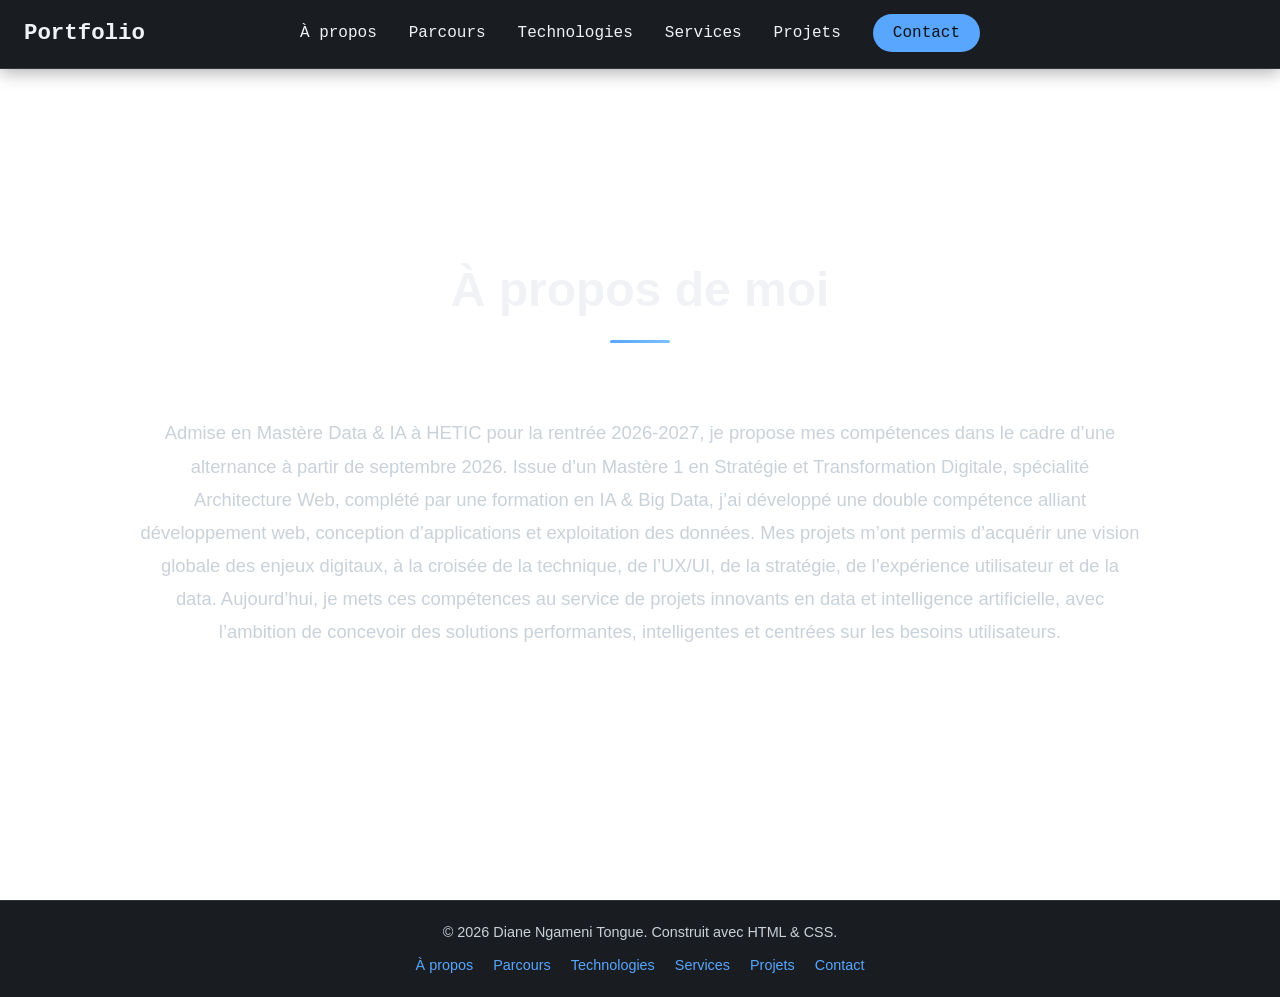
<file: about.html>
<!DOCTYPE html>
<html lang="fr">
<head>
    <meta charset="UTF-8">
    <meta name="viewport" content="width=device-width, initial-scale=1.0">
    <title>À propos</title>
    <link rel="stylesheet" href="style.css">
</head>
<body>
    <nav class="navbar">
        <div class="nav-container">
            <a href="index.html" class="logo">Portfolio</a>
            <button class="menu-toggle" id="menuToggle" aria-label="Menu">
                <span></span>
                <span></span>
                <span></span>
            </button>
            <ul class="nav-menu" id="navMenu">
                <li><a href="about.html" class="nav-link">À propos</a></li>
                <li><a href="education.html" class="nav-link">Parcours</a></li>
                <li><a href="technologies.html" class="nav-link">Technologies</a></li>
                <li><a href="services.html" class="nav-link">Services</a></li>
                <li><a href="projects.html" class="nav-link">Projets</a></li>
                <li><a href="contact.html" class="nav-link nav-link-contact">Contact</a></li>
            </ul>
        </div>
    </nav>

    <main>
        <section class="about page">
            <h2>À propos de moi</h2>
            <p>Admise en Mastère Data & IA à HETIC pour la rentrée 2026-2027, je propose mes compétences dans le
cadre d’une alternance à partir de septembre 2026.
Issue d’un Mastère 1 en Stratégie et Transformation Digitale, spécialité Architecture Web, complété par
une formation en IA & Big Data, j’ai développé une double compétence alliant développement web,
conception d’applications et exploitation des données. Mes projets m’ont permis d’acquérir une vision
globale des enjeux digitaux, à la croisée de la technique, de l’UX/UI, de la stratégie, de l’expérience
utilisateur et de la data.
Aujourd’hui, je mets ces compétences au service de projets innovants en data et intelligence
artificielle, avec l’ambition de concevoir des solutions performantes, intelligentes et centrées sur les
besoins utilisateurs.</p>
        </section>
    </main>

    <footer class="footer">
        <div class="footer-content">
            <p>&copy; 2026 Diane Ngameni Tongue. Construit avec HTML & CSS.</p>
            <nav class="footer-nav">
                <a href="about.html">À propos</a>
                <a href="education.html">Parcours</a>
                <a href="technologies.html">Technologies</a>
                <a href="services.html">Services</a>
                <a href="projects.html">Projets</a>
                <a href="contact.html">Contact</a>
            </nav>
        </div>
    </footer>

    <script src="script.js"></script>
</body>
</html>
</file>
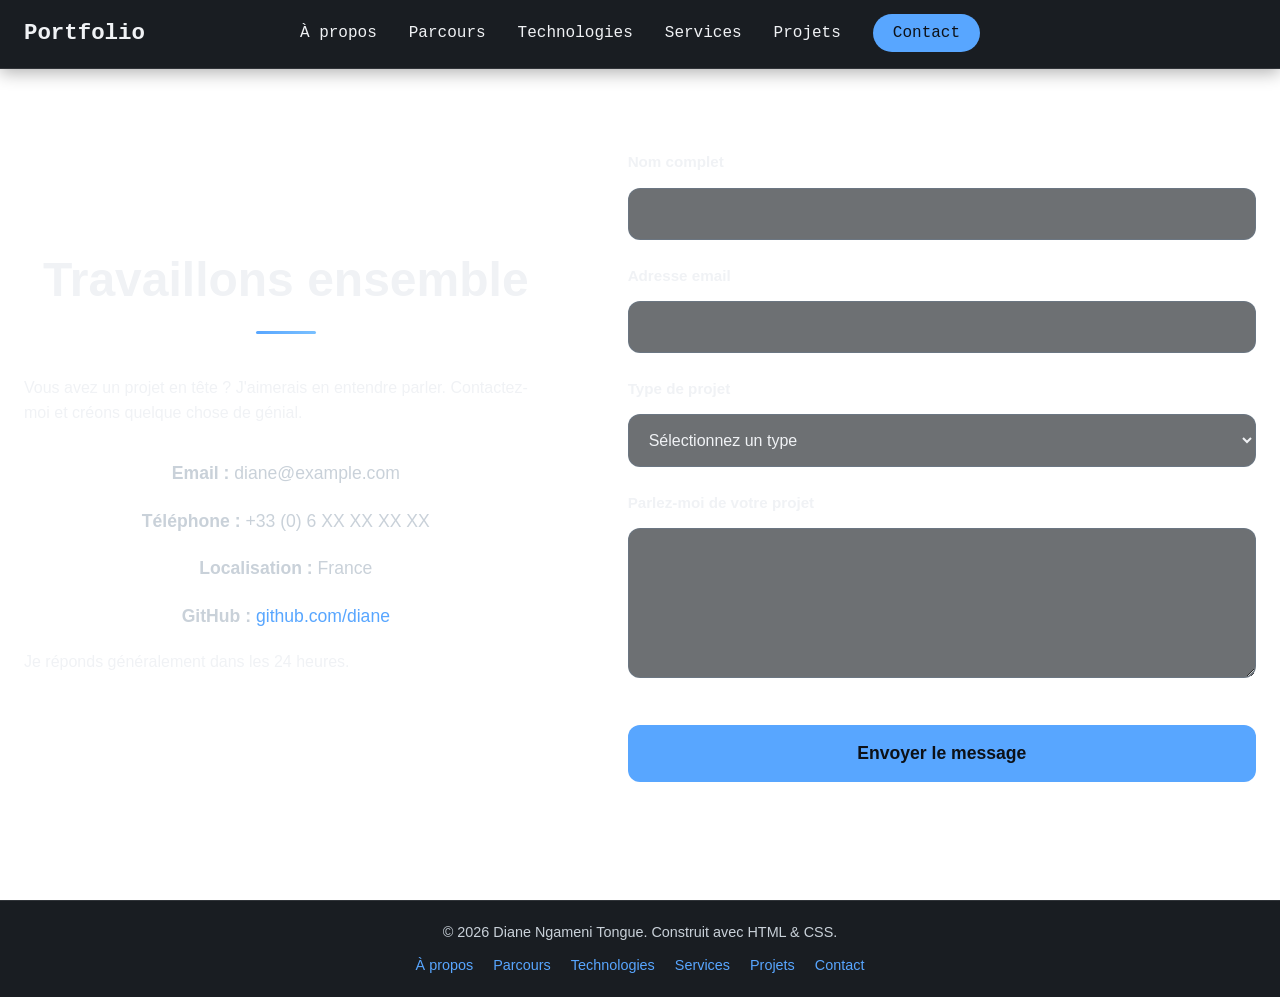
<file: contact.html>
<!DOCTYPE html>
<html lang="fr">
<head>
    <meta charset="UTF-8">
    <meta name="viewport" content="width=device-width, initial-scale=1.0">
    <title>Contact - Portfolio Développeur Web</title>
    <link rel="stylesheet" href="style.css">
</head>
<body>
    <nav class="navbar">
        <div class="nav-container">
            <a href="index.html" class="logo">Portfolio</a>
            <button class="menu-toggle" id="menuToggle" aria-label="Menu">
                <span></span>
                <span></span>
                <span></span>
            </button>
            <ul class="nav-menu" id="navMenu">
                <li><a href="about.html" class="nav-link">À propos</a></li>
                <li><a href="education.html" class="nav-link">Parcours</a></li>
                <li><a href="technologies.html" class="nav-link">Technologies</a></li>
                <li><a href="services.html" class="nav-link">Services</a></li>
                <li><a href="projects.html" class="nav-link">Projets</a></li>
                <li><a href="contact.html" class="nav-link nav-link-contact">Contact</a></li>
            </ul>
        </div>
    </nav>

    <main>
        <section class="contact page">
            <div class="contact-wrapper">
                <div class="contact-intro">
                    <h2>Travaillons ensemble</h2>
                    <p>Vous avez un projet en tête ? J'aimerais en entendre parler. Contactez-moi et créons quelque chose de génial.</p>
                    <div class="contact-info">
                        <p><strong>Email :</strong> diane@example.com</p>
                        <p><strong>Téléphone :</strong> +33 (0) 6 XX XX XX XX</p>
                        <p><strong>Localisation :</strong> France</p>
                        <p><strong>GitHub :</strong> <a href="https://github.com" target="_blank">github.com/diane</a></p>
                    </div>
                    <p>Je réponds généralement dans les 24 heures.</p>
                </div>
                
                <div class="contact-form-wrapper">
                    <form action="https://formspree.io/f/YOUR_FORM_ID" method="POST">
                        <div class="form-group">
                            <label for="name">Nom complet</label>
                            <input type="text" id="name" name="name" required>
                        </div>
                        <div class="form-group">
                            <label for="email">Adresse email</label>
                            <input type="email" id="email" name="_replyto" required>
                        </div>
                        <div class="form-group">
                            <label for="project_type">Type de projet</label>
                            <select id="project_type" name="project_type">
                                <option value="">Sélectionnez un type</option>
                                <option value="web">Développement Web</option>
                                <option value="mobile">Application Mobile</option>
                                <option value="data">Data & IA</option>
                                <option value="other">Autre</option>
                            </select>
                        </div>
                        <div class="form-group">
                            <label for="message">Parlez-moi de votre projet</label>
                            <textarea id="message" name="message" required></textarea>
                        </div>
                        <button type="submit" class="btn">Envoyer le message</button>
                    </form>
                </div>
            </div>
        </section>
    </main>

    <footer class="footer">
        <div class="footer-content">
            <p>&copy; 2026 Diane Ngameni Tongue. Construit avec HTML & CSS.</p>
            <nav class="footer-nav">
                <a href="about.html">À propos</a>
                <a href="education.html">Parcours</a>
                <a href="technologies.html">Technologies</a>
                <a href="services.html">Services</a>
                <a href="projects.html">Projets</a>
                <a href="contact.html">Contact</a>
            </nav>
        </div>
    </footer>

    <script src="script.js"></script>
</body>
</html>
</file>
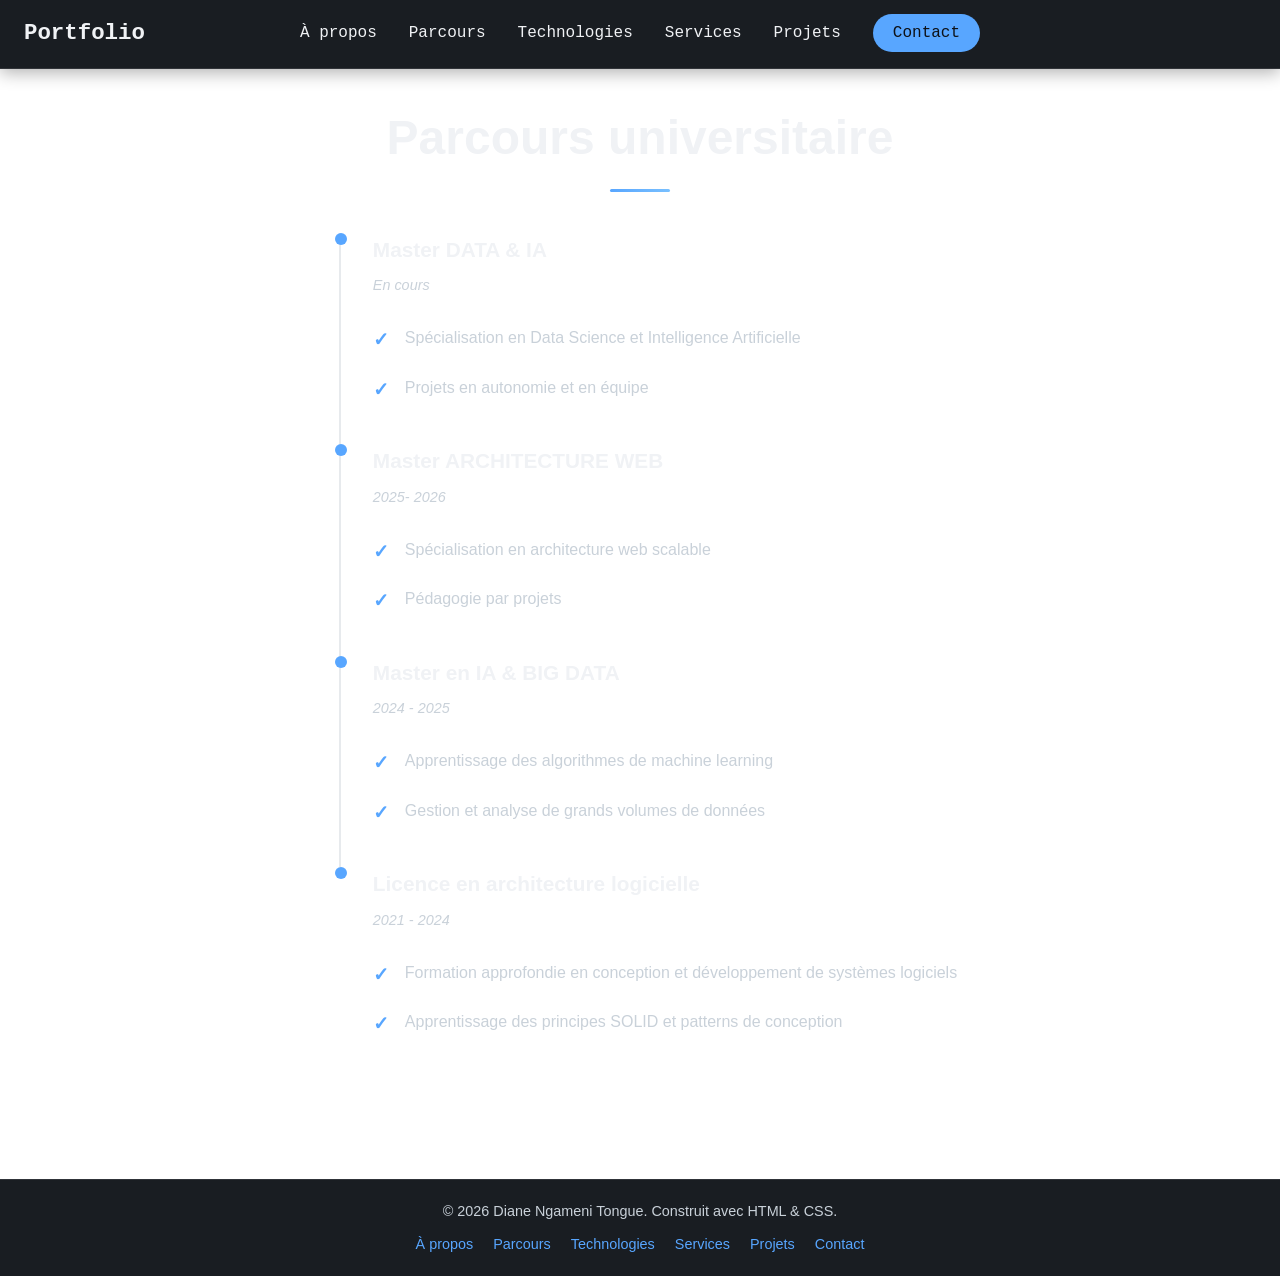
<file: education.html>
<!DOCTYPE html>
<html lang="fr">
<head>
    <meta charset="UTF-8">
    <meta name="viewport" content="width=device-width, initial-scale=1.0">
    <title>Parcours universitaire</title>
    <link rel="stylesheet" href="style.css">
</head>
<body>
    <nav class="navbar">
        <div class="nav-container">
            <a href="index.html" class="logo">Portfolio</a>
            <button class="menu-toggle" id="menuToggle" aria-label="Menu">
                <span></span>
                <span></span>
                <span></span>
            </button>
            <ul class="nav-menu" id="navMenu">
                <li><a href="about.html" class="nav-link">À propos</a></li>
                <li><a href="education.html" class="nav-link">Parcours</a></li>
                <li><a href="technologies.html" class="nav-link">Technologies</a></li>
                <li><a href="services.html" class="nav-link">Services</a></li>
                <li><a href="projects.html" class="nav-link">Projets</a></li>
                <li><a href="contact.html" class="nav-link nav-link-contact">Contact</a></li>
            </ul>
        </div>
    </nav>

    <main>
        <section class="education page">
            <h2>Parcours universitaire</h2>
            <div class="education-timeline">
                <div class="timeline-item">
                    <h3>Master DATA & IA</h3>
                    <span class="timeline-date">En cours</span>
                    <ul class="custom-list">
                        <li>Spécialisation en Data Science et Intelligence Artificielle</li>
                        <li>Projets en autonomie et en équipe</li>
                    </ul>
                </div>
                <div class="timeline-item">
                    <h3>Master ARCHITECTURE WEB</h3>
                    <span class="timeline-date">2025- 2026</span>
                    <ul class="custom-list">
                        <li>Spécialisation en architecture web scalable</li>
                        <li>Pédagogie par projets</li>
                    </ul>
                </div>
                <div class="timeline-item">
                    <h3>Master en IA & BIG DATA</h3>
                    <span class="timeline-date">2024 - 2025</span>
                    <ul class="custom-list">
                        <li>Apprentissage des algorithmes de machine learning</li>
                        <li>Gestion et analyse de grands volumes de données</li>
                    </ul>
                </div>
                <div class="timeline-item">
                    <h3>Licence en architecture logicielle</h3>
                    <span class="timeline-date">2021 - 2024</span>
                    <ul class="custom-list">
                        <li>Formation approfondie en conception et développement de systèmes logiciels</li>
                        <li>Apprentissage des principes SOLID et patterns de conception</li>
                    </ul>
                </div>
            </div>
        </section>
    </main>

    <footer class="footer">
        <div class="footer-content">
            <p>&copy; 2026 Diane Ngameni Tongue. Construit avec HTML & CSS.</p>
            <nav class="footer-nav">
                <a href="about.html">À propos</a>
                <a href="education.html">Parcours</a>
                <a href="technologies.html">Technologies</a>
                <a href="services.html">Services</a>
                <a href="projects.html">Projets</a>
                <a href="contact.html">Contact</a>
            </nav>
        </div>
    </footer>

    <script src="script.js"></script>
</body>
</html>
</file>
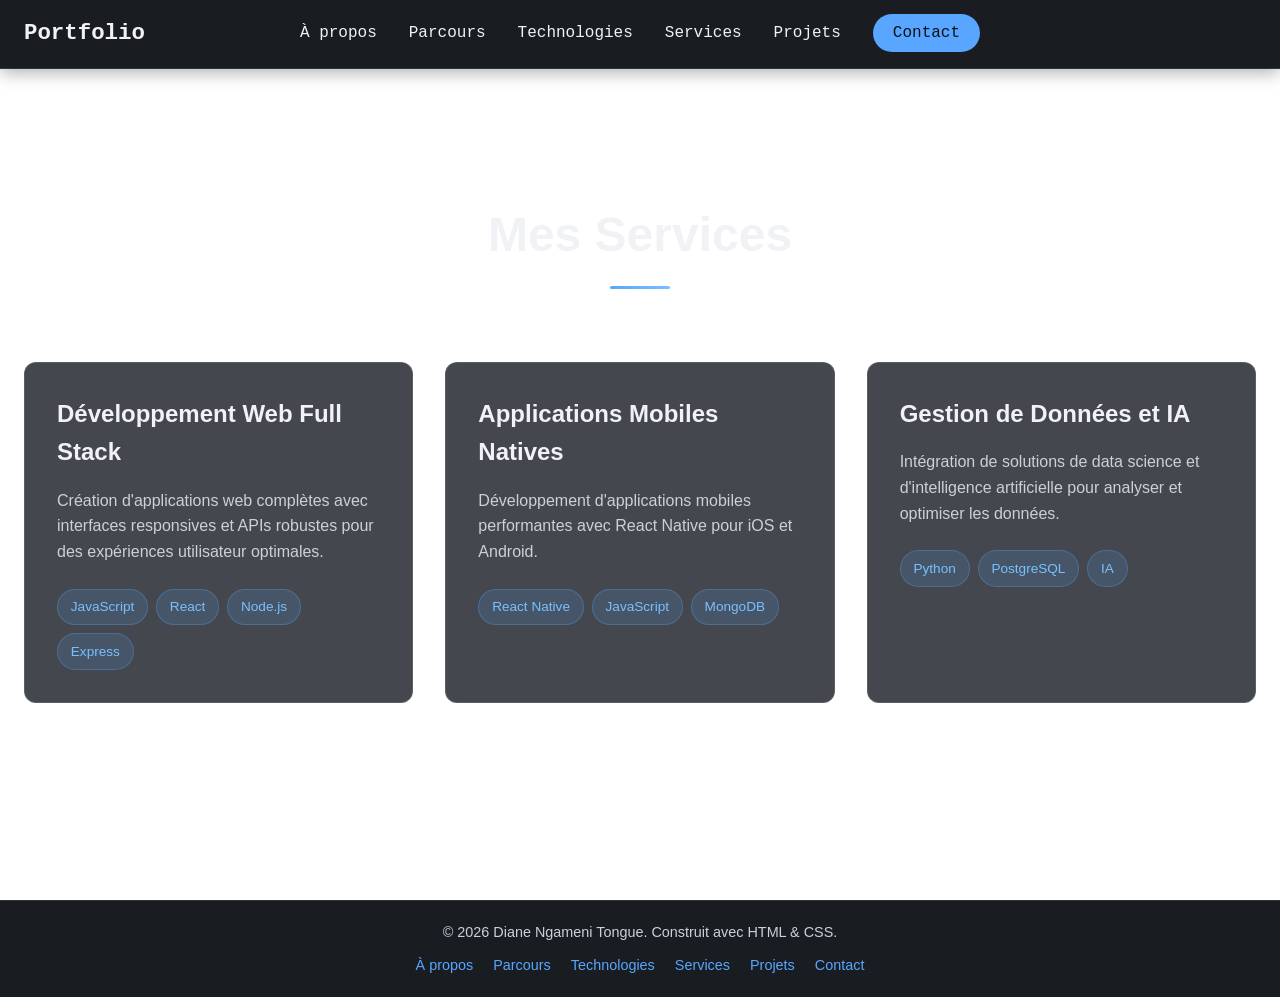
<file: services.html>
<!DOCTYPE html>
<html lang="fr">
<head>
    <meta charset="UTF-8">
    <meta name="viewport" content="width=device-width, initial-scale=1.0">
    <title>Mes Services - Portfolio Développeur Web</title>
    <link rel="stylesheet" href="style.css">
</head>
<body>
    <nav class="navbar">
        <div class="nav-container">
            <a href="index.html" class="logo">Portfolio</a>
            <button class="menu-toggle" id="menuToggle" aria-label="Menu">
                <span></span>
                <span></span>
                <span></span>
            </button>
            <ul class="nav-menu" id="navMenu">
                <li><a href="about.html" class="nav-link">À propos</a></li>
                <li><a href="education.html" class="nav-link">Parcours</a></li>
                <li><a href="technologies.html" class="nav-link">Technologies</a></li>
                <li><a href="services.html" class="nav-link">Services</a></li>
                <li><a href="projects.html" class="nav-link">Projets</a></li>
                <li><a href="contact.html" class="nav-link nav-link-contact">Contact</a></li>
            </ul>
        </div>
    </nav>

    <main>
        <section class="services page">
            <h2>Mes Services</h2>
            <div class="services-grid">
                <article class="service-card">
                    <h3>Développement Web Full Stack</h3>
                    <p>Création d'applications web complètes avec interfaces responsives et APIs robustes pour des expériences utilisateur optimales.</p>
                    <div class="service-tech">
                        <span class="tech-badge">JavaScript</span>
                        <span class="tech-badge">React</span>
                        <span class="tech-badge">Node.js</span>
                        <span class="tech-badge">Express</span>
                    </div>
                </article>
                <article class="service-card">
                    <h3>Applications Mobiles Natives</h3>
                    <p>Développement d'applications mobiles performantes avec React Native pour iOS et Android.</p>
                    <div class="service-tech">
                        <span class="tech-badge">React Native</span>
                        <span class="tech-badge">JavaScript</span>
                        <span class="tech-badge">MongoDB</span>
                    </div>
                </article>
                <article class="service-card">
                    <h3>Gestion de Données et IA</h3>
                    <p>Intégration de solutions de data science et d'intelligence artificielle pour analyser et optimiser les données.</p>
                    <div class="service-tech">
                        <span class="tech-badge">Python</span>
                        <span class="tech-badge">PostgreSQL</span>
                        <span class="tech-badge">IA</span>
                    </div>
                </article>
            </div>
        </section>
    </main>

    <footer class="footer">
        <div class="footer-content">
            <p>&copy; 2026 Diane Ngameni Tongue. Construit avec HTML & CSS.</p>
            <nav class="footer-nav">
                <a href="about.html">À propos</a>
                <a href="education.html">Parcours</a>
                <a href="technologies.html">Technologies</a>
                <a href="services.html">Services</a>
                <a href="projects.html">Projets</a>
                <a href="contact.html">Contact</a>
            </nav>
        </div>
    </footer>

    <script src="script.js"></script>
</body>
</html>
</file>
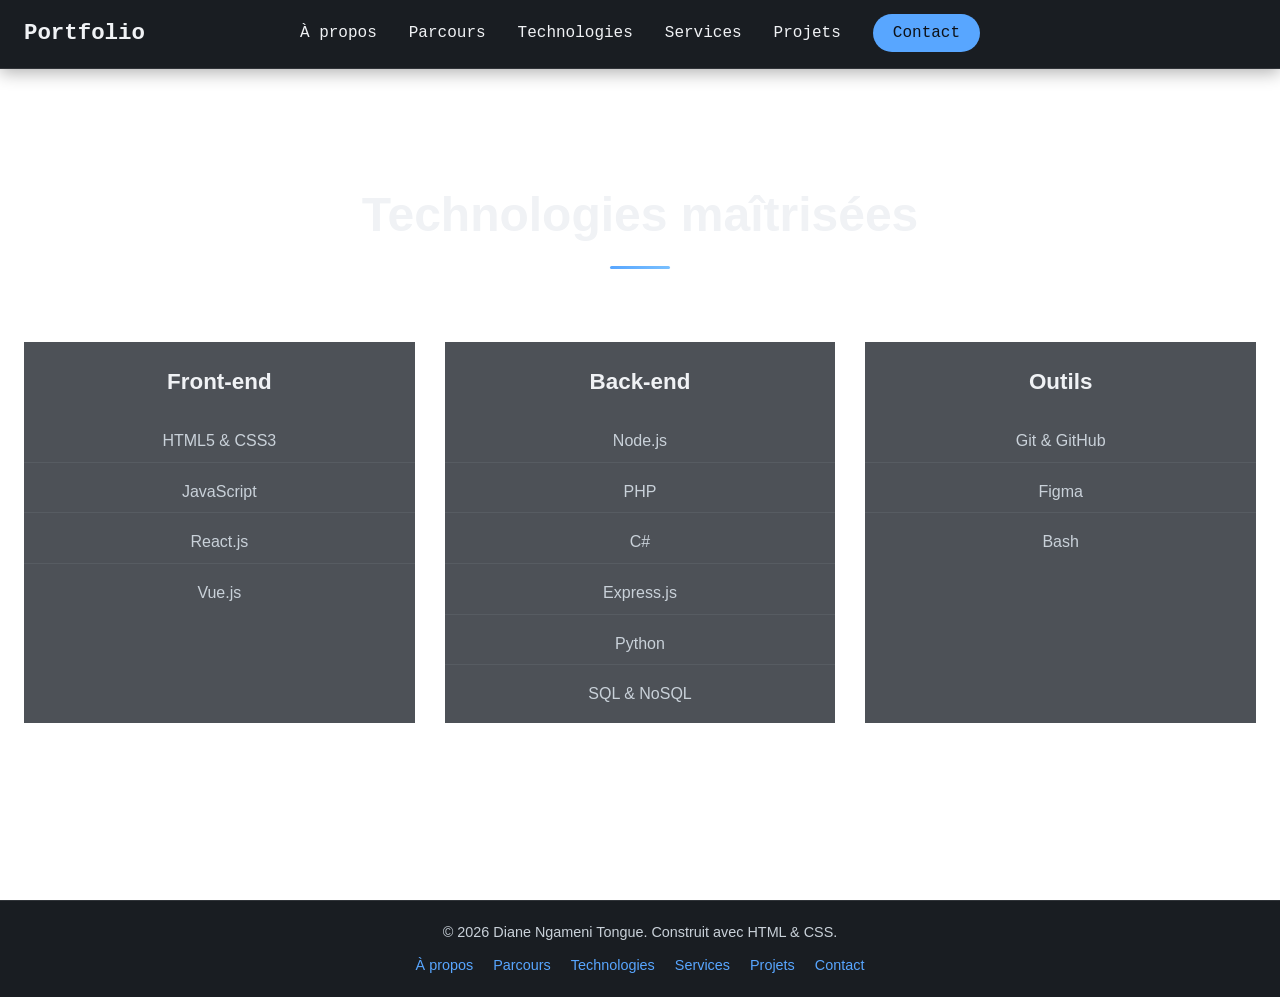
<file: technologies.html>
<!DOCTYPE html>
<html lang="fr">
<head>
    <meta charset="UTF-8">
    <meta name="viewport" content="width=device-width, initial-scale=1.0">
    <title>Technologies maîtrisées - Portfolio Développeur Web</title>
    <link rel="stylesheet" href="style.css">
</head>
<body>
    <nav class="navbar">
        <div class="nav-container">
            <a href="index.html" class="logo">Portfolio</a>
            <button class="menu-toggle" id="menuToggle" aria-label="Menu">
                <span></span>
                <span></span>
                <span></span>
            </button>
            <ul class="nav-menu" id="navMenu">
                <li><a href="about.html" class="nav-link">À propos</a></li>
                <li><a href="education.html" class="nav-link">Parcours</a></li>
                <li><a href="technologies.html" class="nav-link">Technologies</a></li>
                <li><a href="services.html" class="nav-link">Services</a></li>
                <li><a href="projects.html" class="nav-link">Projets</a></li>
                <li><a href="contact.html" class="nav-link nav-link-contact">Contact</a></li>
            </ul>
        </div>
    </nav>

    <main>
        <section class="technologies page">
            <h2>Technologies maîtrisées</h2>
            <div class="tech-grid">
                <div class="tech-card">
                    <h3>Front-end</h3>
                    <ul>
                        <li>HTML5 & CSS3</li>
                        <li>JavaScript</li>
                        <li>React.js</li>
                        <li>Vue.js</li>
                    </ul>
                </div>
                <div class="tech-card">
                    <h3>Back-end</h3>
                    <ul>
                        <li>Node.js</li>
                        <li>PHP</li>
                        <li>C#</li>
                        <li>Express.js</li>
                        <li>Python</li>
                        <li>SQL & NoSQL</li>
                    </ul>
                </div>
                <div class="tech-card">
                    <h3>Outils</h3>
                    <ul>
                        <li>Git & GitHub</li>
                        <li>Figma</li>
                         <li>Bash</li>
                    </ul>
                </div>
            </div>
        </section>
    </main>

    <footer class="footer">
        <div class="footer-content">
            <p>&copy; 2026 Diane Ngameni Tongue. Construit avec HTML & CSS.</p>
            <nav class="footer-nav">
                <a href="about.html">À propos</a>
                <a href="education.html">Parcours</a>
                <a href="technologies.html">Technologies</a>
                <a href="services.html">Services</a>
                <a href="projects.html">Projets</a>
                <a href="contact.html">Contact</a>
            </nav>
        </div>
    </footer>

    <script src="script.js"></script>
</body>
</html>
</file>
<file: style.css>
﻿* {
    box-sizing: border-box;
}

html {
    scroll-behavior: smooth;
}

/* BACKGROUND ANIMATION */
.bg-animation {
    position: fixed;
    top: 0;
    left: 0;
    width: 100%;
    height: 100%;
    z-index: -1;
    overflow: hidden;
    background: #0d1117;
    pointer-events: none;
}

.blob {
    position: absolute;
    width: 500px;
    height: 500px;
    background: linear-gradient(135deg, rgba(88, 166, 255, 0.15) 0%, rgba(121, 192, 255, 0.1) 100%);
    filter: blur(80px);
    border-radius: 50%;
    z-index: -1;
    animation: float 20s infinite alternate cubic-bezier(0.45, 0, 0.55, 1);
}

.blob:nth-child(1) {
    top: -10%;
    left: -10%;
    animation-duration: 25s;
}

.blob:nth-child(2) {
    bottom: -10%;
    right: -10%;
    background: linear-gradient(135deg, rgba(121, 192, 255, 0.1) 0%, rgba(88, 166, 255, 0.15) 100%);
    animation-duration: 30s;
    animation-delay: -5s;
}

.blob:nth-child(3) {
    top: 40%;
    left: 50%;
    width: 300px;
    height: 300px;
    background: rgba(88, 166, 255, 0.05);
    animation-duration: 20s;
    animation-delay: -10s;
}

@keyframes float {
    0% {
        transform: translate(0, 0) scale(1) rotate(0deg);
    }
    33% {
        transform: translate(100px, 50px) scale(1.1) rotate(45deg);
    }
    66% {
        transform: translate(-50px, 100px) scale(0.9) rotate(-45deg);
    }
    100% {
        transform: translate(0, 0) scale(1) rotate(0deg);
    }
}

body {
    margin: 0;
    font-family: 'Outfit', sans-serif;
    color: #f0f2f5;
    line-height: 1.6;
    overflow-x: hidden;
}

code, pre, .logo, .nav-menu {
    font-family: 'JetBrains Mono', monospace;
}

a {
    color: #58a6ff;
    text-decoration: none;
}

a:hover {
    text-decoration: underline;
}

/* ANIMATIONS */
@keyframes fadeInUp {
    from {
        opacity: 0;
        transform: translateY(30px);
    }
    to {
        opacity: 1;
        transform: translateY(0);
    }
}

@keyframes slideInLeft {
    from {
        opacity: 0;
        transform: translateX(-50px);
    }
    to {
        opacity: 1;
        transform: translateX(0);
    }
}

@keyframes slideInRight {
    from {
        opacity: 0;
        transform: translateX(50px);
    }
    to {
        opacity: 1;
        transform: translateX(0);
    }
}

.page {
    min-height: 100vh;
    display: flex;
    flex-direction: column;
    justify-content: center;
    padding: 100px 24px;
    opacity: 0;
    transform: translateY(20px);
    transition: all 0.8s ease-out;
}

.page.visible {
    opacity: 1;
    transform: translateY(0);
}

/* NAVBAR */
.navbar {
    background: rgba(13, 17, 23, 0.95);
    box-shadow: 0 4px 16px rgba(0, 0, 0, 0.3);
    position: fixed;
    top: 0;
    width: 100%;
    z-index: 1000;
    border-bottom: 1px solid rgba(255, 255, 255, 0.1);
    padding: 16px 24px;
}

.nav-container {
    display: grid;
    grid-template-columns: 1fr auto 1fr;
    align-items: center;
    max-width: 1400px;
    margin: 0 auto;
}

.logo {
    justify-self: start;
    font-weight: 700;
    font-size: 1.4rem;
    color: #f0f2f5;
    font-family: "JetBrains Mono", monospace;
    text-decoration: none;
    transition: color 0.3s ease;
}

.logo:hover {
    color: #58a6ff;
    text-decoration: none;
}

.nav-menu {
    display: flex;
    grid-column: 2;
    list-style: none;
    margin: 0;
    padding: 0;
    gap: 32px;
    align-items: center;
}
.nav-menu li {
    margin: 0;
}
.nav-link {
    color: #f0f2f5;
    font-weight: 500;
    white-space: nowrap;
    transition: all 0.3s ease;
    position: relative;
}

.nav-link::after {
    content: '';
    position: absolute;
    bottom: -5px;
    left: 0;
    width: 0;
    height: 2px;
    background: #58a6ff;
    transition: width 0.3s ease;
}

.nav-link:hover::after,
.nav-link.active::after {
    width: 100%;
}

.nav-link:hover {
    color: #58a6ff;
    text-decoration: none;
}

.nav-link-contact {
    padding: 10px 20px;
    background: #58a6ff;
    color: #0d1117;
    border-radius: 999px;
    transition: all 0.3s ease;
    animation: glow 2s infinite;
}

.nav-link-contact:hover {
    background: #f0f0f0;
    transform: translateY(-2px);
    box-shadow: 0 8px 25px rgba(255, 255, 255, 0.4);
    text-decoration: none;
}

/* Menu compact sur les écrans moyens */
@media (min-width: 901px) and (max-width: 1200px) {
    .nav-menu {
        gap: 16px;
    }

    .nav-link {
        font-size: 0.88rem;
        white-space: nowrap;
    }

    .nav-link-contact {
        padding: 8px 14px;
    }
}

/* MENU HAMBURGER */
.menu-toggle {
    display: none;
    flex-direction: column;
    background: none;
    border: none;
    cursor: pointer;
    gap: 5px;
}

.menu-toggle span {
    width: 25px;
    height: 3px;
    background: #f0f2f5;
    border-radius: 2px;
    transition: all 0.3s ease;
}

.menu-toggle.active span:nth-child(1) {
    transform: rotate(45deg) translate(8px, 8px);
}

.menu-toggle.active span:nth-child(2) {
    opacity: 0;
}

.menu-toggle.active span:nth-child(3) {
    transform: rotate(-45deg) translate(7px, -7px);
}

/* HERO */
.hero {
    background: transparent;
    color: #f0f2f5;
    position: relative;
    overflow: hidden;
}

.hero-text {
    flex: 1 1 0;
    min-width: 0;
    animation: slideInLeft 1s ease-out 0.5s both;
}

.hero h1 {
    margin: 0 0 16px;
    font-size: clamp(2.5rem, 8vw, 4rem);
    font-weight: 700;
    line-height: 1.1;
    background: linear-gradient(45deg, #f0f2f5, #58a6ff);
    background-clip: text;
    -webkit-background-clip: text;
    color: transparent;
}

.hero p {
    max-width: 560px;
    margin: 0 0 24px;
    font-size: 1.05rem;
    color: #c9d1d9;
}

.button {
    display: inline-block;
    padding: 14px 26px;
    background: #58a6ff;
    color: #0d1117;
    border-radius: 999px;
    font-weight: 600;
    transition: all 0.3s ease;
}

.button:hover {
    transform: translateY(-2px);
    box-shadow: 0 12px 24px rgba(88, 166, 255, 0.4);
}

.hero-content {
    display: flex;
    align-items: center;
    gap: 60px;
    max-width: 1400px;
    width: 100%;
}

.stats {
    display: flex;
    gap: 40px;
    margin-bottom: 32px;
}

.stat {
    text-align: center;
}

.stat-number {
    display: block;
    font-size: 2rem;
    font-weight: 700;
    color: #58a6ff;
}

.stat-label {
    font-size: 0.9rem;
    color: #c9d1d9;
    text-transform: uppercase;
    letter-spacing: 0.5px;
}

.hero-buttons {
    display: flex;
    flex-wrap: wrap;
    align-items: center;
    gap: 16px;
}

.hero-buttons .button {
    white-space: nowrap;
    text-align: center;
}

.button.secondary {
    background: transparent;
    color: #58a6ff;
    border: 2px solid #58a6ff;
    animation: none;
}

.button.secondary:hover {
    background: #58a6ff;
    color: #0d1117;
}

/* Submit Button */
.btn {
    width: 100%;
    padding: 0.75rem;
    background: #58a6ff;
    color: #0d1117;
    border: none;
    border-radius: 4px;
    font-weight: 600;
    font-size: 1rem;
    cursor: pointer;
    transition: all 0.3s ease;
    font-family: inherit;
}

.btn:hover {
    background: #79c0ff;
    transform: translateY(-2px);
    box-shadow: 0 8px 16px rgba(88, 166, 255, 0.3);
}

.btn:active {
    transform: translateY(0);
}

.hero-photo {
    flex: 0 1 450px;
    display: flex;
    justify-content: center;
    animation: slideInRight 1s ease-out 0.7s both;
}

.hero-photo img {
    width: min(100%, 450px);
    border-radius: 40px;
    border: 3px solid rgba(88, 166, 255, 0.3);
    object-fit: cover;
    box-shadow: 0 20px 40px rgba(0, 0, 0, 0.5);
}

/* SECTIONS */
main {
    max-width: 1400px;
    margin: 0 auto;
}

section {
    margin-bottom: 0;
    background: transparent;
    border-radius: 0;
    box-shadow: none;
    padding: 100px 0; /* Reduced horizontal padding to use more width */
    border: none;
    transition: none;
    width: 100%;
}


section h2 {
    margin-top: 0;
    font-size: 3rem;
    font-weight: 700;
    color: #f0f2f5;
    text-align: center;
    margin-bottom: 3.5rem;
    position: relative;
}

section h2::after {
    content: '';
    position: absolute;
    bottom: -15px;
    left: 50%;
    transform: translateX(-50%);
    width: 60px;
    height: 3px;
    background: linear-gradient(90deg, #58a6ff, #79c0ff);
    border-radius: 2px;
}

.about p,
.portfolio p,
.education-item p,
.tech-card p,
.project-card p,
.contact-info p {
    max-width: 1000px;
    text-align: center;
    margin: 2rem auto 0;
    color: #c9d1d9;
    font-size: 1.15rem;
    line-height: 1.8;
}

/* EDUCATION */
.education-timeline {
    max-width: 800px;
    margin: 0 auto;
}

.timeline-item {
    position: relative;
    padding-left: 2rem;
    padding-bottom: 2rem;
    border-left: 2px solid rgba(177, 186, 196, 0.3);
    margin-left: 1rem;
}

.timeline-item::before {
    content: "";
    position: absolute;
    left: -6px;
    top: 0;
    width: 12px;
    height: 12px;
    background: #58a6ff;
    border-radius: 50%;
}

.timeline-item:last-child {
    border-left: 2px solid transparent;
}

.timeline-item h3 {
    color: #f0f2f5;
    margin-top: 0;
    margin-bottom: 8px;
    font-size: 1.3rem;
}

.timeline-date {
    font-style: italic;
    color: #c9d1d9;
    font-size: 0.9rem;
    display: block;
    margin-bottom: 1rem;
}

.custom-list {
    list-style: none;
    padding: 0;
    margin: 0;
}

.custom-list li {
    padding: 0.75rem 0;
    padding-left: 2rem;
    position: relative;
    line-height: 1.6;
    color: #c9d1d9;
}

.custom-list li::before {
    content: "✓";
    position: absolute;
    left: 0;
    color: #58a6ff;
    font-weight: bold;
    font-size: 1.2rem;
}

/* TECHNOLOGIES */
.tech-grid {
    display: grid;
    gap: 30px;
    grid-template-columns: repeat(auto-fit, minmax(280px, 1fr));
    margin-top: 2rem;
}

.tech-card {
    background: rgba(33, 38, 45, 0.8);
    border-radius: 0;
    transition: all 0.3s ease;
    text-align: center;
}

.tech-card:hover {
    transform: translateY(-10px);
    box-shadow: 0 20px 40px rgba(0, 0, 0, 0.2);
    border-color: #58a6ff;
}

.tech-card h3 {
    color: #f0f2f5;
    margin-bottom: 20px;
    font-size: 1.4rem;
}

.tech-card ul {
    list-style: none;
    padding: 0;
    margin: 0;
}

.tech-card li {
    color: #c9d1d9;
    margin-bottom: 8px;
    padding: 8px 0;
    border-bottom: 1px solid rgba(177, 186, 196, 0.1);
}

.tech-card li:last-child {
    border-bottom: none;
}

/* SCHOOL PROJECTS */
.projects-grid {
    display: grid;
    gap: 40px;
    grid-template-columns: repeat(auto-fit, minmax(500px, 1fr));
    width: 100%;
}

@media (max-width: 1100px) {
    .projects-grid {
        grid-template-columns: 1fr;
    }
}

.experience-item {
    background: rgba(22, 27, 34, 0.4);
    border: 1px solid rgba(88, 166, 255, 0.1);
    border-radius: 20px;
    padding: 40px;
    transition: all 0.4s cubic-bezier(0.4, 0, 0.2, 1);
    display: flex;
    flex-direction: column;
    height: 100%;
}

.experience-item:hover {
    background: rgba(88, 166, 255, 0.05);
    border-color: rgba(88, 166, 255, 0.4);
    transform: translateY(-5px);
    box-shadow: 0 20px 40px rgba(0, 0, 0, 0.3);
}

.experience-item h3 {
    margin-top: 0;
    font-size: 1.8rem;
    color: #f0f2f5;
    margin-bottom: 1rem;
}

.experience-item p {
    margin: 0 0 1.5rem 0;
    text-align: left; /* Align text left inside cards */
}

/* FOOTER */
footer {
    text-align: center;
    padding: 60px 24px;
    background: rgba(13, 17, 23, 0.95);
    color: #c9d1d9;
    border-top: 1px solid rgba(177, 186, 196, 0.1);
}

footer a {
    color: #58a6ff;
}

.contact-info {
    text-align: center;
    margin-top: 2rem;
}

.contact-info p {
    margin: 1rem 0;
    color: #c9d1d9;
    font-size: 1.1rem;
}

.contact-info a {
    color: #58a6ff;
    text-decoration: none;
    transition: color 0.3s ease;
}

.contact-info a:hover {
    color: #79c0ff;
}

/* SERVICES */
.services-grid {
    display: grid;
    grid-template-columns: repeat(auto-fit, minmax(300px, 1fr));
    gap: 2rem;
    margin-top: 2rem;
}

.service-card {
    background: rgba(22, 27, 34, 0.8);
    border: 1px solid rgba(177, 186, 196, 0.2);
    border-radius: 12px;
    padding: 2rem;
    transition: all 0.3s ease;
}

.service-card:hover {
    transform: translateY(-5px);
    box-shadow: 0 10px 30px rgba(0, 0, 0, 0.3);
    border-color: #58a6ff;
}

.service-card h3 {
    margin: 0 0 1rem 0;
    color: #f0f2f5;
    font-size: 1.5rem;
}

.service-card p {
    color: #c9d1d9;
    margin: 0 0 1.5rem 0;
    line-height: 1.6;
}

.service-tech {
    display: flex;
    flex-wrap: wrap;
    gap: 0.5rem;
}

/* BRING TO TABLE */
.values-grid {
    display: grid;
    grid-template-columns: repeat(auto-fit, minmax(300px, 1fr));
    gap: 2rem;
    margin-top: 2rem;
}

.value-item {
    background: rgba(22, 27, 34, 0.8);
    border: 1px solid rgba(177, 186, 196, 0.2);
    border-radius: 12px;
    padding: 2rem;
    transition: all 0.3s ease;
}

.value-item:hover {
    transform: translateY(-5px);
    box-shadow: 0 10px 30px rgba(0, 0, 0, 0.3);
    border-color: #58a6ff;
}

.value-item h3 {
    margin: 0 0 1rem 0;
    color: #f0f2f5;
    font-size: 1.25rem;
}

.value-item p {
    color: #c9d1d9;
    margin: 0;
    line-height: 1.6;
}
/* CONTACT SECTION */
.contact-wrapper {
    display: grid;
    grid-template-columns: 1fr 1.2fr;
    gap: 80px;
    align-items: center;
    width: 100%;
    margin-top: 2rem;
}

.contact-left h2 {
    text-align: left;
    margin-bottom: 2rem;
}

.contact-left h2::after {
    left: 0;
    transform: none;
}

.contact-desc {
    font-size: 1.2rem;
    color: #c9d1d9;
    margin-bottom: 3rem;
    text-align: left !important;
}

.contact-info-list {
    display: flex;
    flex-direction: column;
    gap: 2rem;
}

.contact-info-list .info-item {
    display: flex;
    flex-direction: column;
    gap: 0.5rem;
    margin-bottom: 0;
}

.info-label {
    font-family: 'JetBrains Mono', monospace;
    font-size: 0.85rem;
    text-transform: uppercase;
    color: #58a6ff;
    letter-spacing: 1px;
}

.info-value {
    font-size: 1.3rem;
    font-weight: 600;
    color: #f0f2f5;
    text-decoration: none;
    transition: color 0.3s ease;
}

a.info-value:hover {
    color: #58a6ff;
    text-decoration: none;
}

.contact-form-card {
    background: rgba(22, 27, 34, 0.4);
    border: 1px solid rgba(88, 166, 255, 0.1);
    border-radius: 24px;
    padding: 3rem;
    backdrop-filter: blur(10px);
}

@media (max-width: 1000px) {
    .contact-wrapper {
        grid-template-columns: 1fr;
        gap: 60px;
    }
    
    .contact-left h2, .contact-desc {
        text-align: center !important;
    }
    
    .contact-left h2::after {
        left: 50%;
        transform: translateX(-50%);
    }
    
    .contact-info-list {
        align-items: center;
    }
}

/* FORM ELEMENTS */
.form-group {
    margin-bottom: 1.5rem;
    text-align: left;
}

label {
    display: block;
    margin-bottom: 0.8rem;
    color: #f0f2f5;
    font-weight: 600;
    font-size: 0.95rem;
}

input,
textarea,
select {
    width: 100%;
    padding: 1rem;
    border: 1px solid rgba(88, 166, 255, 0.1);
    border-radius: 12px;
    background: rgba(13, 17, 23, 0.6);
    color: #f0f2f5;
    font-family: inherit;
    font-size: 1rem;
    transition: all 0.3s ease;
}

input:focus,
textarea:focus,
select:focus {
    outline: none;
    border-color: #58a6ff;
    background: rgba(13, 17, 23, 0.8);
    box-shadow: 0 0 0 4px rgba(88, 166, 255, 0.1);
}

textarea {
    resize: vertical;
    min-height: 150px;
}

.btn {
    width: 100%;
    padding: 1.1rem;
    background: #58a6ff;
    color: #0d1117;
    border: none;
    border-radius: 12px;
    font-weight: 700;
    font-size: 1.1rem;
    cursor: pointer;
    transition: all 0.3s cubic-bezier(0.4, 0, 0.2, 1);
    font-family: inherit;
    margin-top: 1rem;
}

.btn:hover {
    background: #79c0ff;
    transform: translateY(-3px);
    box-shadow: 0 10px 20px rgba(88, 166, 255, 0.3);
}

/* PROJECT TECHNOLOGIES */
.project-tech {
    display: flex;
    flex-wrap: wrap;
    gap: 0.5rem;
    margin: 1rem 0;
}

.tech-badge {
    display: inline-block;
    padding: 0.4rem 0.8rem;
    background: rgba(88, 166, 255, 0.15);
    color: #79c0ff;
    border-radius: 999px;
    font-size: 0.85rem;
    font-weight: 500;
    border: 1px solid rgba(88, 166, 255, 0.3);
}

/* PROJECT LINKS */
.project-links {
    display: flex;
    gap: 0.75rem;
    margin-top: 1.5rem;
}

.link-btn {
    display: inline-block;
    padding: 0.6rem 1.2rem;
    background: rgba(88, 166, 255, 0.2);
    color: #58a6ff;
    border-radius: 4px;
    font-size: 0.9rem;
    font-weight: 600;
    transition: all 0.3s ease;
    border: 1px solid rgba(88, 166, 255, 0.3);
}

.link-btn:hover {
    background: rgba(88, 166, 255, 0.35);
    transform: translateY(-2px);
    text-decoration: none;
    color: #79c0ff;
}

.link-btn.demo {
    background: rgba(88, 166, 255, 0.05);
}

.link-btn.demo:hover {
    background: rgba(88, 166, 255, 0.2);
}

@media (max-width: 900px) {
    .hero {
        text-align: center;
        padding: 48px 24px;
    }

    .hero-content {
        flex-direction: column;
        gap: 40px;
        align-items: center;
    }

    .hero-text {
        flex: none;
        width: 100%;
    }

    .hero p {
        margin-left: auto;
        margin-right: auto;
    }

    .stats,
    .hero-buttons {
        justify-content: center;
    }

    .hero-photo {
        margin-top: 24px;
    }

    .contact-container {
        grid-template-columns: 1fr;
        gap: 2rem;
    }

    .nav-menu {
        position: absolute;
        top: 100%;
        left: 0;
        right: 0;
        flex-direction: column;
        background: rgba(13, 17, 23, 0.98);
        max-height: 0;
        overflow: hidden;
        transition: all 0.3s ease;
        gap: 0;
        padding: 0;
        box-shadow: 0 8px 16px rgba(0, 0, 0, 0.5);
        border-top: 1px solid rgba(255, 255, 255, 0.1);
        opacity: 0;
        visibility: hidden;
        pointer-events: none;
    }

    .nav-menu.active {
        max-height: 100vh;
        padding: 20px 0;
        opacity: 1;
        visibility: visible;
        pointer-events: all;
    }

    .nav-menu li {
        width: 100%;
        text-align: center;
        margin: 0;
    }

    .nav-link {
        display: block;
        padding: 15px 0;
        width: 100%;
    }

    .menu-toggle {
        display: flex;
    }

    .nav-container {
        position: relative;
        display: flex;
        justify-content: space-between;
    }

    main {
        padding: 24px 16px 60px;
    }

    .page {
        padding: 40px 20px;
    }
}

@media (max-width: 620px) {
    .hero {
        padding: 32px 16px;
    }

    .hero h1 {
        font-size: 1.8rem;
    }

    .hero-photo img {
        width: min(100%, 240px);
    }

    section {
        padding: 32px 20px;
        margin-bottom: 20px;
    }

    section h2 {
        font-size: 1.8rem;
    }

    .projects-grid,
    .tech-grid {
        grid-template-columns: 1fr;
    }

    .nav-menu.active {
        max-height: 100vh;
    }

    .nav-menu li {
        margin: 10px 0;
    }

    footer {
        padding: 40px 16px;
    }

    .page {
        padding: 30px 15px;
    }
}

@media (max-width: 400px) {
    .hero {
        padding: 24px 12px;
    }

    .button {
        padding: 12px 20px;
        font-size: 0.95rem;
    }

    main {
        max-width: 100%;
    }

    .page {
        padding: 20px 10px;
    }

    section {
        padding: 24px 16px;
    }
}

@media (max-width: 400px) {
    .hero {
        padding: 24px 12px;
    }

    .button {
        padding: 12px 20px;
        font-size: 0.95rem;
    }

    main {
        max-width: 100%;
    }
}
/* FOOTER */
.footer {
    background: rgba(13, 17, 23, 0.95);
    border-top: 1px solid rgba(255, 255, 255, 0.1);
    padding: 20px 24px;
    text-align: center;
    color: #c9d1d9;
}

.footer-content p {
    margin: 0 0 10px 0;
    font-size: 0.9rem;
}

.footer-nav {
    display: flex;
    justify-content: center;
    gap: 20px;
    flex-wrap: wrap;
}

.footer-nav a {
    color: #58a6ff;
    text-decoration: none;
    font-size: 0.9rem;
    transition: color 0.3s ease;
}

.footer-nav a:hover {
    color: #79c0ff;
}

/* ACADEMIC EXPERIENCE */
.academic-experience {
    max-width: 1000px;
    margin: 0 auto;
}

.experience-item {
    background: rgba(22, 27, 34, 0.8);
    border: 1px solid rgba(177, 186, 196, 0.2);
    border-radius: 12px;
    padding: 2rem;
    margin-bottom: 2rem;
    transition: all 0.3s ease;
}

.experience-item:hover {
    transform: translateY(-5px);
    box-shadow: 0 10px 30px rgba(0, 0, 0, 0.3);
    border-color: #58a6ff;
}

.experience-item h3 {
    color: #f0f2f5;
    margin-bottom: 1rem;
    font-size: 1.5rem;
}

.experience-item p {
    color: #c9d1d9;
    margin-bottom: 1.5rem;
    line-height: 1.6;
}

/* PROJECT TABS */
.project-tabs {
    display: flex;
    gap: 10px;
    margin-bottom: 1.5rem;
    border-bottom: 1px solid rgba(177, 186, 196, 0.2);
}

.tab-btn {
    background: none;
    border: none;
    color: #c9d1d9;
    padding: 10px 20px;
    cursor: pointer;
    border-radius: 8px 8px 0 0;
    transition: all 0.3s ease;
    font-size: 0.9rem;
    font-weight: 500;
}

.tab-btn.active {
    background: #58a6ff;
    color: #0d1117;
}

.tab-btn:hover {
    background: rgba(88, 166, 255, 0.2);
    color: #79c0ff;
}

.tab-content {
    display: none;
    padding: 1rem 0;
}

.tab-content.active {
    display: block;
}

/* CAROUSEL */
.carousel {
    position: relative;
    max-width: 600px;
    margin: 0 auto;
}

.carousel-container {
    display: flex;
    position: relative;
    aspect-ratio: 16 / 10;
    background: #0d1117;
    overflow: hidden;
    border-radius: 8px;
    box-shadow: 0 4px 16px rgba(0, 0, 0, 0.3);
}

.carousel-image {
    width: 100%;
    height: 100%;
    position: absolute;
    inset: 0;
    object-fit: contain;
    display: none;
    transition: opacity 0.5s ease;
}

.carousel-image.active {
    display: block;
}

.carousel-btn {
    position: absolute;
    top: 50%;
    transform: translateY(-50%);
    background: rgba(0, 0, 0, 0.5);
    color: white;
    border: none;
    padding: 10px;
    cursor: pointer;
    border-radius: 50%;
    font-size: 1.2rem;
    transition: background 0.3s ease;
}

.carousel-btn:hover {
    background: rgba(0, 0, 0, 0.8);
}

.carousel-btn.prev {
    left: 10px;
}

.carousel-btn.next {
    right: 10px;
}

/* MOBILE IMPROVEMENTS */
@media (max-width: 768px) {
    .hero h1 {
        font-size: 2rem;
    }

    .hero p {
        font-size: 1rem;
    }

    section h2 {
        font-size: 2rem;
    }

    .nav-menu li {
        margin: 16px 0;
    }

    .nav-link {
        font-size: 1.1rem;
        padding: 12px 16px;
        display: block;
        border-radius: 8px;
    }

    .nav-link:hover {
        background: rgba(88, 166, 255, 0.1);
    }

    .menu-toggle {
        padding: 8px;
    }

    .menu-toggle span {
        width: 28px;
        height: 3px;
    }
}

@media (max-width: 480px) {
    .hero h1 {
        font-size: 1.8rem;
    }

    .hero p {
        font-size: 0.95rem;
    }

    .hero-content {
        gap: 30px;
    }

    .stats {
        flex-direction: column;
        gap: 16px;
    }

    .hero-buttons {
        flex-direction: column;
        width: 100%;
    }

    .button {
        width: 100%;
        text-align: center;
    }

    section {
        padding: 32px 16px;
    }

    section h2 {
        font-size: 1.6rem;
    }

    .project-card,
    .service-card,
    .value-item {
        padding: 1.5rem;
    }

    .project-card h3,
    .service-card h3,
    .value-item h3 {
        font-size: 1.2rem;
    }

    .nav-menu.active {
        max-height: 100vh;
    }

    .footer {
        padding: 32px 16px;
    }

    .footer-nav {
        flex-direction: column;
        gap: 12px;
    }
}

/* MOBILE CAROUSEL */
@media (max-width: 768px) {
    .carousel {
        max-width: 100%;
    }

    .carousel-container {
        aspect-ratio: 1 / 1;
    }

    .carousel-btn {
        padding: 8px;
        font-size: 1rem;
    }

    .carousel-btn.prev {
        left: 5px;
    }

    .carousel-btn.next {
        right: 5px;
    }
}
</file>
